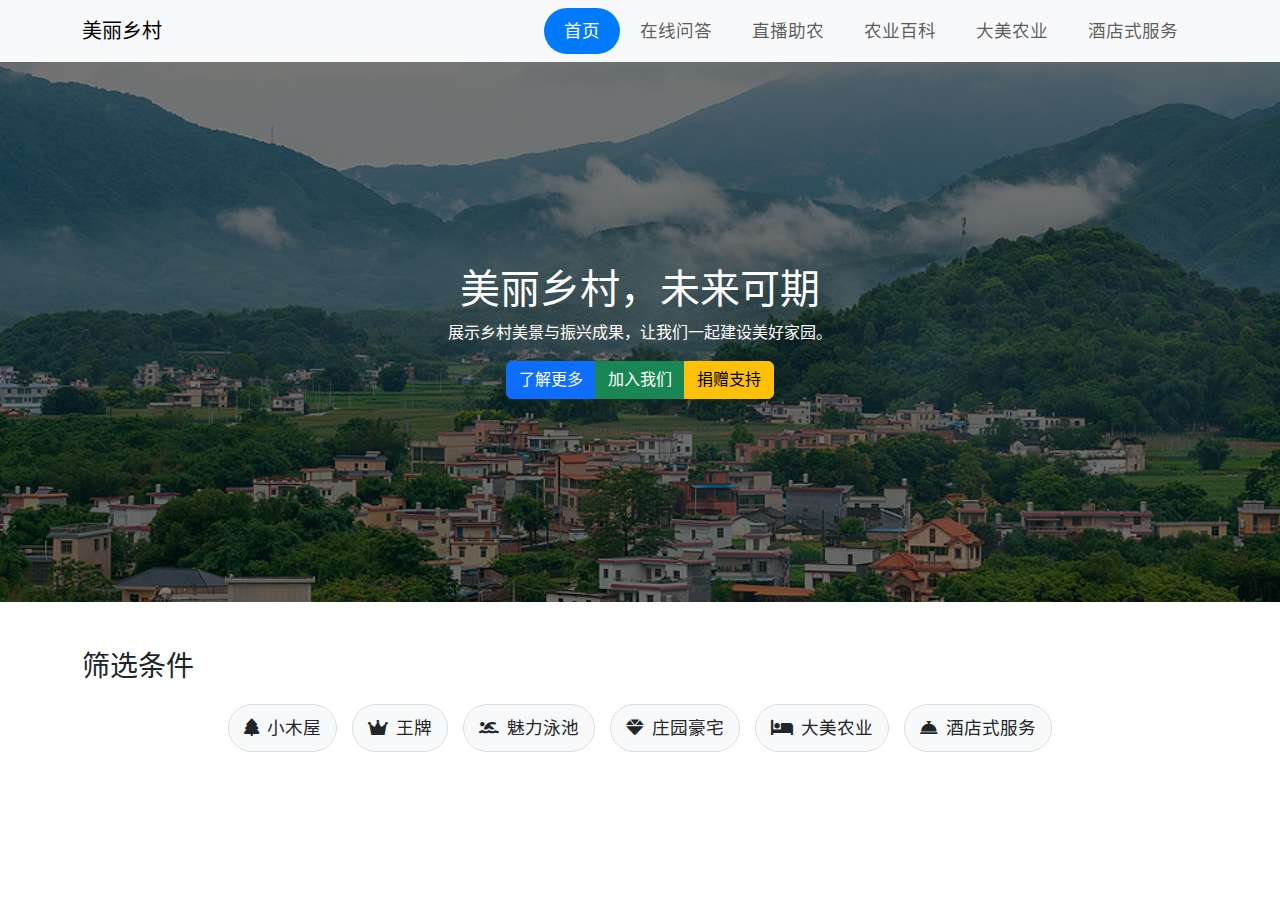
<file: listing_detail.html>
<!DOCTYPE html>
<html lang="zh-CN">
<head>
    <meta charset="UTF-8">
    <meta name="viewport" content="width=device-width, initial-scale=1.0">
    <link href="https://cdn.jsdelivr.net/npm/bootstrap@5.3.0-alpha3/dist/css/bootstrap.min.css" rel="stylesheet">
    <link href="https://cdnjs.cloudflare.com/ajax/libs/font-awesome/6.0.0-beta3/css/all.min.css" rel="stylesheet">
    <title>美丽乡村 - 首页</title>
    <style>
        /* 导航栏样式 */
        .navbar-nav .nav-item .nav-link {
            padding: 10px 20px;
            font-size: 1.1rem;
        }

        /* 当前菜单项的高亮效果 */
        .navbar-nav .nav-item .nav-link.active {
            background-color: #007bff;
            color: white;
            border-radius: 25px;
        }

        /* 鼠标悬停时的效果 */
        .navbar-nav .nav-item .nav-link:hover {
            background-color: #e2e6ea;
            color: #007bff;
        }

        /* 使内容和按钮区分开 */
        .hero-section {
            position: relative;
            height: 60vh;
            background: url('assets/images/landscape.jpg') no-repeat center center/cover;
        }

        .hero-overlay {
            position: absolute;
            top: 0;
            left: 0;
            width: 100%;
            height: 100%;
            background: rgba(0, 0, 0, 0.5);
            display: flex;
            justify-content: center;
            align-items: center;
            color: white;
            text-align: center;
        }

        /* 筛选按钮样式 */
        .filter-btn-container {
            margin-top: 20px;
            display: flex;
            justify-content: center;
            gap: 15px;
        }

        .filter-btn {
            font-size: 1.1rem;
            padding: 10px 15px;
            display: flex;
            align-items: center;
            background-color: #f8f9fa;
            border: 1px solid #ddd;
            border-radius: 25px;
            cursor: pointer;
        }

        .filter-btn i {
            margin-right: 8px;
        }

        .filter-btn:hover {
            background-color: #e2e6ea;
        }

        .filter-btn.active {
            background-color: #007bff;
            color: white;
        }
    </style>
</head>
<body>

    <!-- 导航栏 -->
    <nav class="navbar navbar-expand-lg navbar-light bg-light">
        <div class="container">
            <a class="navbar-brand" href="#">美丽乡村</a>
            <button class="navbar-toggler" type="button" data-bs-toggle="collapse" data-bs-target="#navbarNav">
                <span class="navbar-toggler-icon"></span>
            </button>
            <div class="collapse navbar-collapse" id="navbarNav">
                <ul class="navbar-nav ms-auto">
                    <li class="nav-item">
                        <a class="nav-link active" href="#home">首页</a>
                    </li>
                    <li class="nav-item">
                        <a class="nav-link" href="#online-qna">在线问答</a>
                    </li>
                    <li class="nav-item">
                        <a class="nav-link" href="#live-agriculture">直播助农</a>
                    </li>
                    <li class="nav-item">
                        <a class="nav-link" href="#agriculture-encyclopedia">农业百科</a>
                    </li>
                    <li class="nav-item">
                        <a class="nav-link" href="#big-beauty-agriculture">大美农业</a>
                    </li>
                    <li class="nav-item">
                        <a class="nav-link" href="#hotel-service">酒店式服务</a>
                    </li>
                </ul>
            </div>
        </div>
    </nav>

    <!-- 横幅区域 -->
    <div class="hero-section">
        <div class="hero-overlay">
            <div>
                <h1>美丽乡村，未来可期</h1>
                <p>展示乡村美景与振兴成果，让我们一起建设美好家园。</p>
                <div class="btn-group">
                    <a href="#about" class="btn btn-primary">了解更多</a>
                    <a href="#join" class="btn btn-success">加入我们</a>
                    <a href="#donate" class="btn btn-warning">捐赠支持</a>
                </div>
            </div>
        </div>
    </div>

    <!-- 筛选条件区域 -->
    <div class="container mt-5">
        <h3>筛选条件</h3>
        <div class="filter-btn-container">
            <!-- 按钮区 -->
            <div class="filter-btn" onclick="setActive(this)">
                <i class="fas fa-tree"></i> 小木屋
            </div>
            <div class="filter-btn" onclick="setActive(this)">
                <i class="fas fa-crown"></i> 王牌
            </div>
            <div class="filter-btn" onclick="setActive(this)">
                <i class="fas fa-swimmer"></i> 魅力泳池
            </div>
            <div class="filter-btn" onclick="setActive(this)">
                <i class="fas fa-gem"></i> 庄园豪宅
            </div>
            <div class="filter-btn" onclick="setActive(this)">
                <i class="fas fa-bed"></i> 大美农业
            </div>
            <div class="filter-btn" onclick="setActive(this)">
                <i class="fas fa-concierge-bell"></i> 酒店式服务
            </div>
        </div>
    </div>

    <script>
        // 点击按钮时切换高亮状态
        function setActive(button) {
            // 清除所有按钮的高亮状态
            const buttons = document.querySelectorAll('.filter-btn');
            buttons.forEach(btn => {
                btn.classList
</file>
